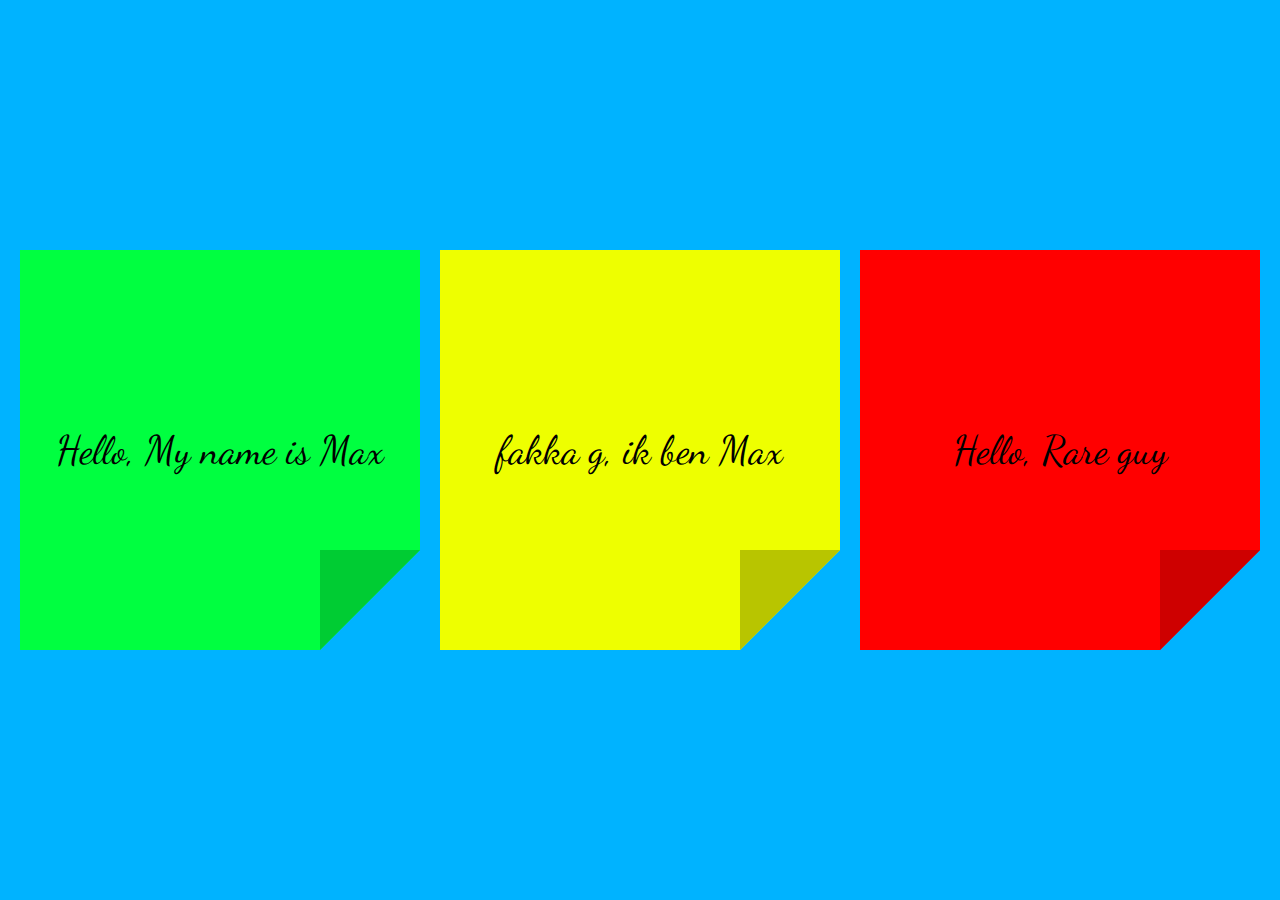
<file: f1m1/f1m1/css-art/index.html>
<!DOCTYPE html>
<html lang="en">
<head>
    <meta charset="UTF-8">
    <meta http-equiv="X-UA-Compatible" content="IE=edge">
    <meta name="viewport" content="width=device-width, initial-scale=1.0">
    <link rel="preconnect" href="https://fonts.googleapis.com">
    <link rel="preconnect" href="https://fonts.gstatic.com" crossorigin>
    <link href="https://fonts.googleapis.com/css2?family=Dancing+Script:wght@600&display=swap" rel="stylesheet">
    <title>POST ITS </title>
    <link rel="stylesheet" href="css/style.css">
</head>
<body>
    <figure class="postIt postIt--first">
        <h2>Hello, My name is Max</h2>
    </figure>
    <figure class="postIt postIt--second">
        <h2>fakka g, ik ben Max </h2>
    </figure>
    <figure class="postIt postIt--third">
        <h2>Hello, Rare guy </h2>
    </figure>
</body>
</html>
</file>
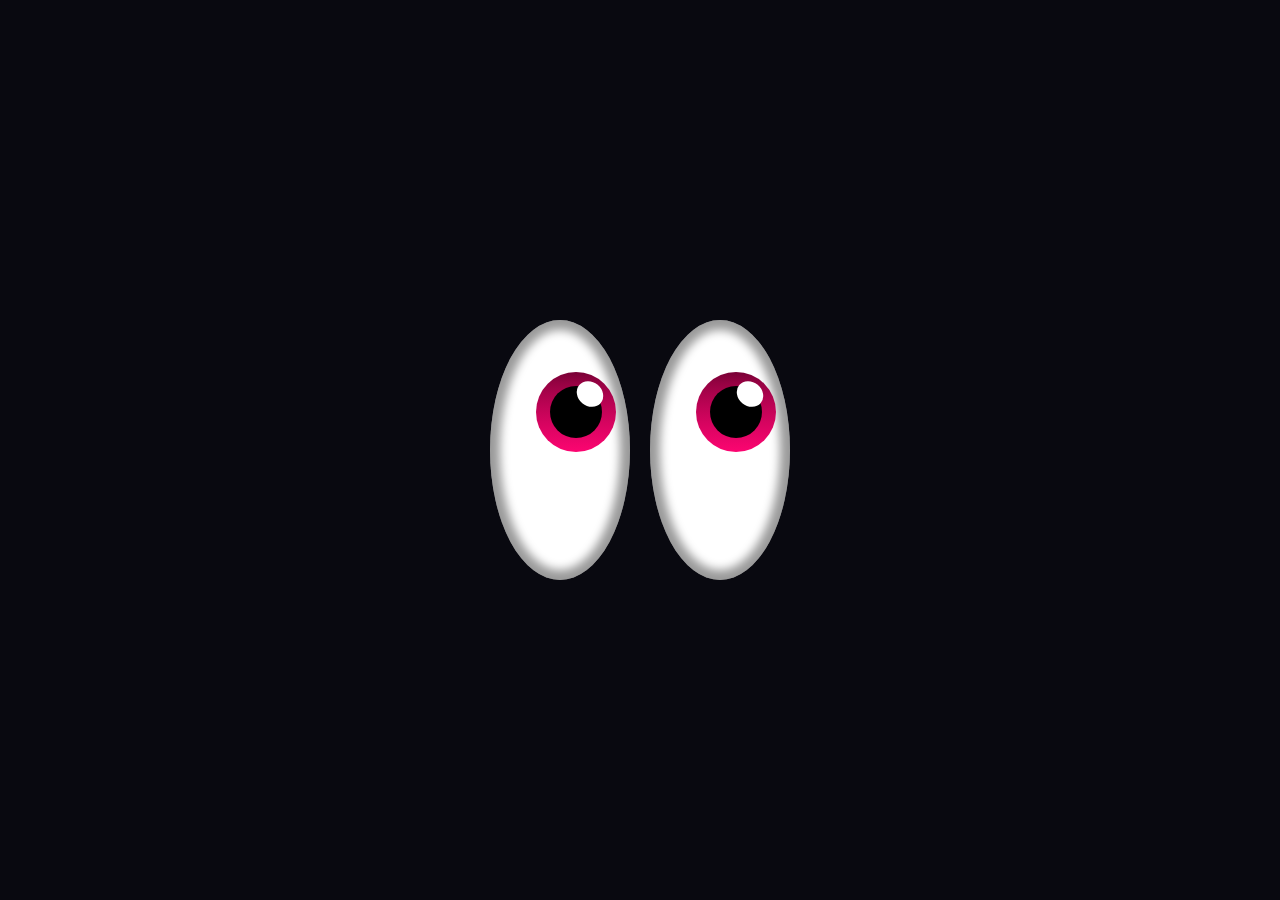
<file: f1m1/f1m1/css-art2/index.html>
<!DOCTYPE html>
<html lang="en">
<head>
    <meta charset="UTF-8">
    <meta http-equiv="X-UA-Compatible" content="IE=edge">
    <meta name="viewport" content="width=device-width, initial-scale=1.0">
    <link href="css/stye.css" rel="stylesheet">
    <title>Eyes Live</title>
</head> 
<body class="u-flex">
    <figure class="eyes">
        <div class="eye u-flex">
            <div class="iris u-flex">
                <div class="pupil"></div>
                <div class="shimmering"></div>
            </div>
        </div>
    </figure>
    <figure class="eyes">
        <div class="eye u-flex">
            <div class="iris u-flex">
                <div class="pupil"></div>
                <div class="shimmering"></div>
            </div>
        </div>
    </figure>
</body>
</html>
</file>
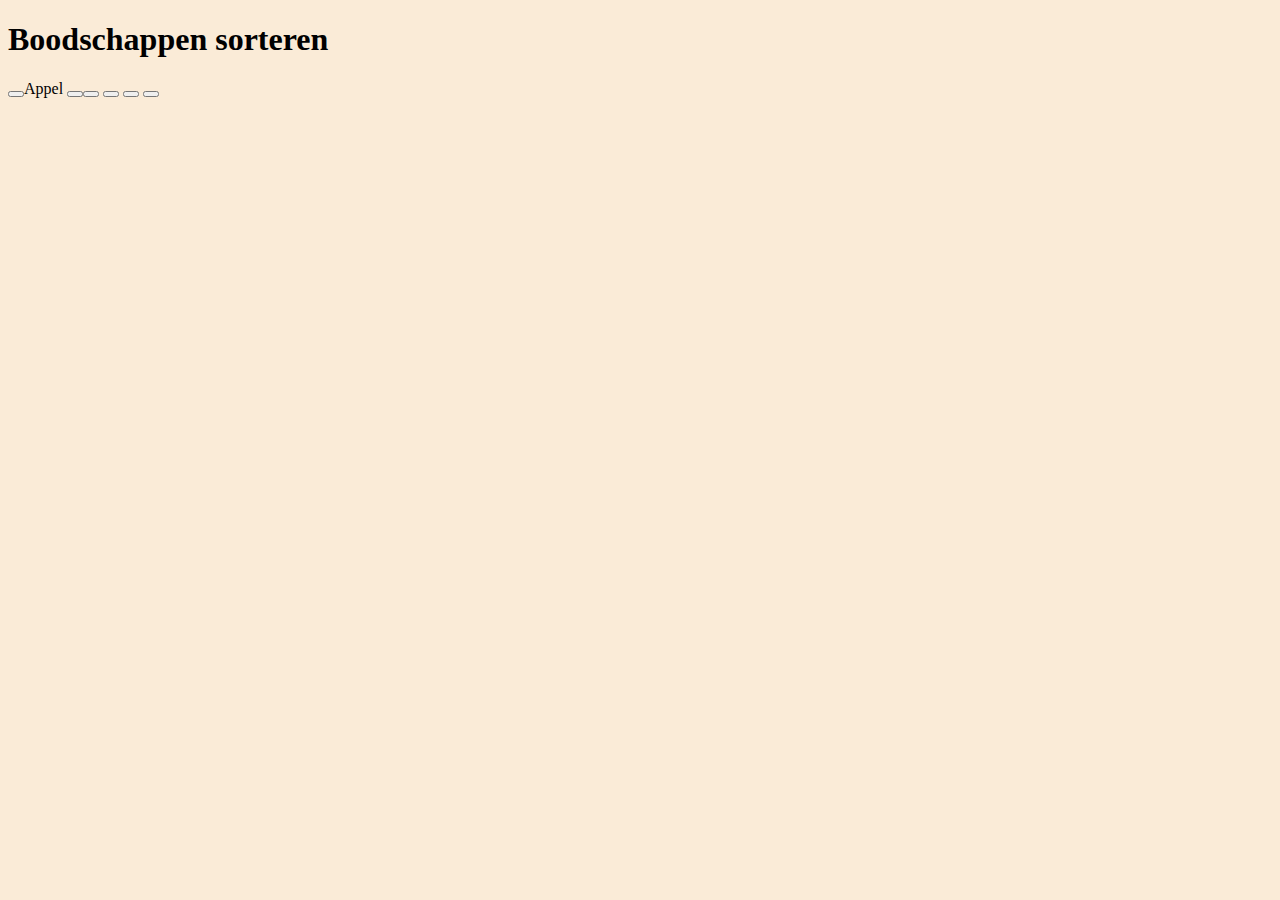
<file: f1m1/f1m1/js2/index.html>
<!DOCTYPE html>
<html lang="en">
<head>
    <meta charset="UTF-8">
    <meta http-equiv="X-UA-Compatible" content="IE=edge">
    <meta name="viewport" content="width=device-width, initial-scale=1.0">
    <title>les-2 boodschappen</title>
    <link rel="stylesheet" href="style.css">
</head>
<body>
    <h1> Boodschappen sorteren</h1>

    <div id="boodschappen">
        <button onclick="zetInFruitLa()"></button>Appel </button>
        <button onclick="zetInFruitLa()"><Sla </button>
        <button onclick="zetInFruitLa()"Banaan></button>
        <button onclick="zetInFruitLa()" Kiwi></button>
        <button onclick="zetInFruitLa()" Broccoli></button>
        <button onclick="zetInFruitLa()" Spruitjes></button>
    </div>

    <div id="koelkast">
        <section id="groente">    
        </section>
        <section id="fruit">    
        </section>
    </div>
    <script src="script.js"></script>

</body>
</html>
</file>
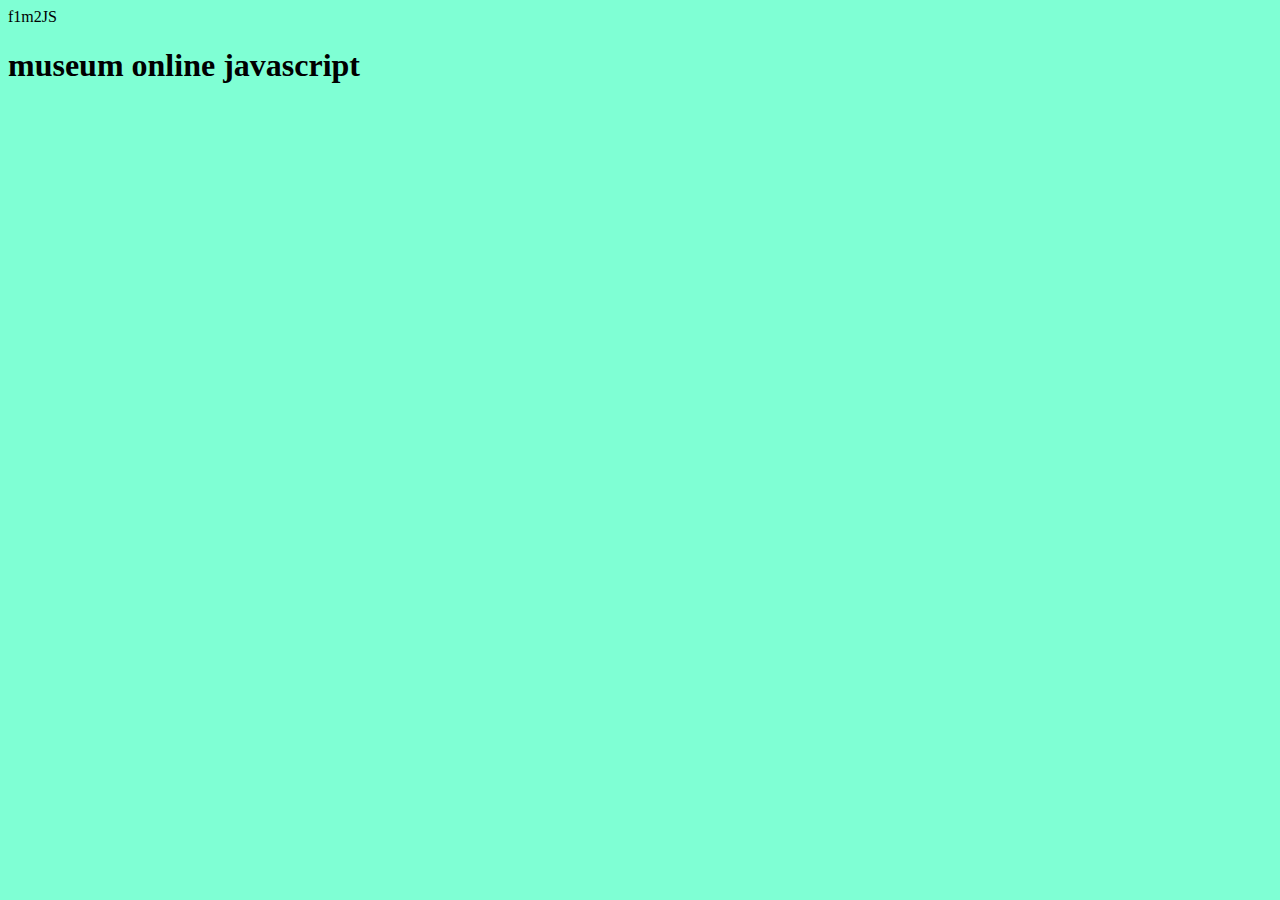
<file: f1m2/F1M2JS/web/index.html>
<!DOCTYPE html>
<html lang="en">
<head>
    <meta charset="UTF-8"
    <meta http-equiv="X-UA_Compatible" content="IE-edge">
    <meta name="viewport" content="width=device-width, initial-scale=1.0"
    <title>f1m2JS</title>
    <link rel="stylesheet" href="style.css"
</head>
<body> 
    <h1>museum online javascript</h1>

</body>
</html>
</file>
<file: f1m1/f1m1/css-art/css/style.css>
*, *::before, *::after{
    margin:0;
    padding:0;
    box-sizing: border-box;
}
html{
    font-size: 62.5%;
}
body{
    min-height:100vh;
    display:flex;
    justify-content: center;
    align-items: center;
    background: #00b3ff;
    font-family: 'comic sans', cursive;
    font-size: 1.6rem;
    font-family: 'Dancing Script', cursive;
    gap:2rem;
    flex-wrap: wrap;
}
.postIt{
    flex-shrink: 0;
    width:40rem;
    height:40rem;
    position:relative;
    transform-origin: top left;
    transition: 2s transform;
    clip-path: polygon(0% 0%, 100% 0%, 100% 30rem, 30rem 100%,  0% 100%);
    display: flex;
    justify-content: center;
    align-items: center;
}
.postIt--first{
    background:#00ff40; 
}
.postIt--second{
    background:#eeff00; 
}
.postIt--third{
    background:#ff0000; 
}
.postIt::after{
    content:"";
    width:10rem;
    height:10rem;
    position:absolute;
    bottom:0;
    right:0;
}
.postIt--first::after{
    background: #00cc33;
}
.postIt--second::after{
    background:#b8c500;
}
.postIt--third::after{
    background: #ce0000;
}
.postIt:hover{
    transform: rotate(15deg);
    transition: 0.5s transform;
}
h2{
    font-size: 250%;
    font-weight: 400;
}
@media screen and (max-width: 93.75rem){
    .postIt:hover{
        transform: none;
    }
}
</file>
<file: f1m1/f1m1/css-art2/css/stye.css>
*{
    margin: 0;
    padding: 0;
    box-sizing: 0;
}


body{
    min-height: 100vh;
    background: #090910;
    gap: 20px;
}

.eye{
    width: 140px;
    height: 260px;
    background: white;
    border-radius: 50%;
    box-shadow: inset 0px 0px 10px 10px rgba(0,0,0,0.4);
    position: relative;
}

.iris{
    width: 80px;
    height: 80px;
    background: #fc0571 ;
    background: linear-gradient(#780135, 40% , #fc0571);
    border-radius: 50%;
    position: absolute;
    top: 20%;
    right: 10%;

}

.pupil{
    width: 65%;
    height: 65%;
    background: black;
    border-radius: 50%;
}

.shimmering{
    width: 30%;
    height: 35%;
    top: 10%;
    right: 18%;
    background: #ffffff;
    position: absolute;
    border-radius: 50%;
    transform: rotate(130deg);
    
}

/* Utilities */
.u-flex{
    display: flex;
    justify-content: center;
    align-items: center;
}
</file>
<file: f1m1/f1m1/js2/style.css>
body{
    background-color: antiquewhite;

}

#koelkast{
    background-color: darkgrey;
    display: grid;
    grid-template-columns: 1fr 1fr;

}
</file>
<file: f1m2/F1M2JS/web/style.css>
body{
    background-color: aquamarine;
}
</file>
